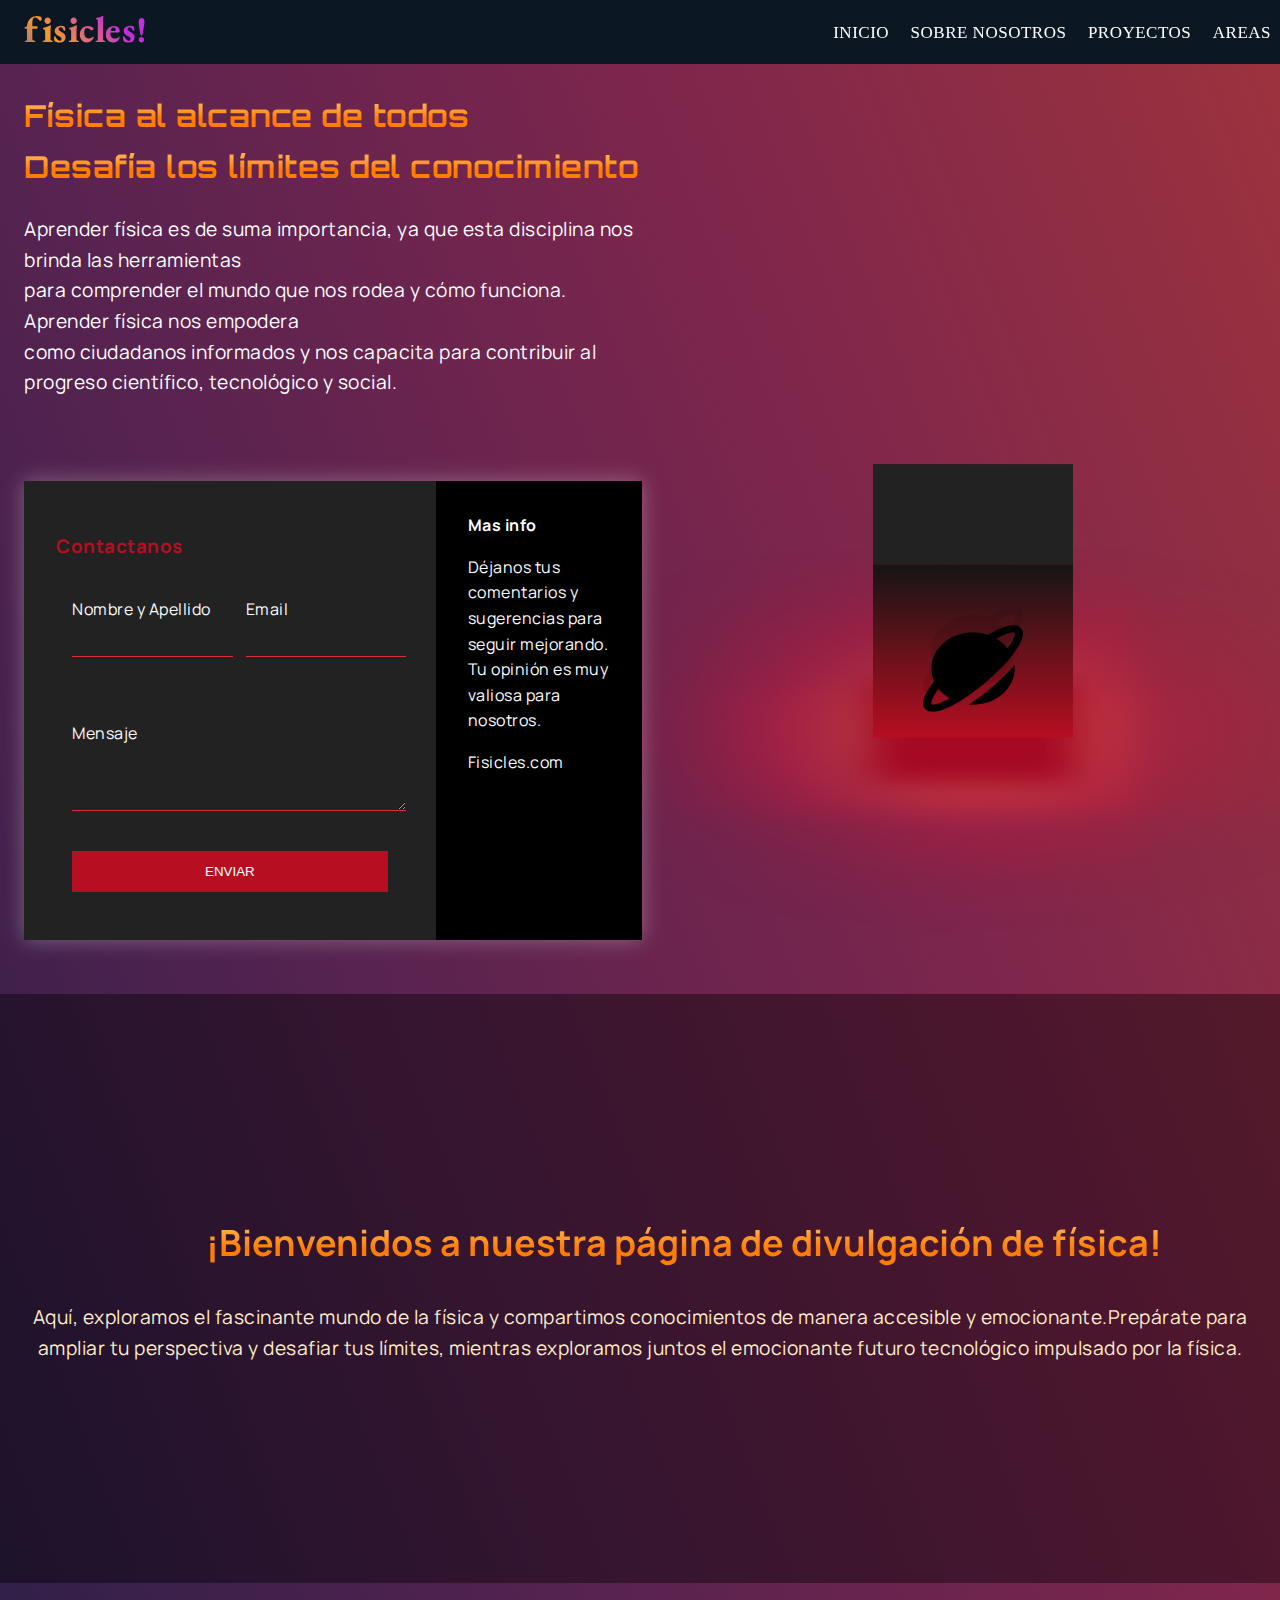
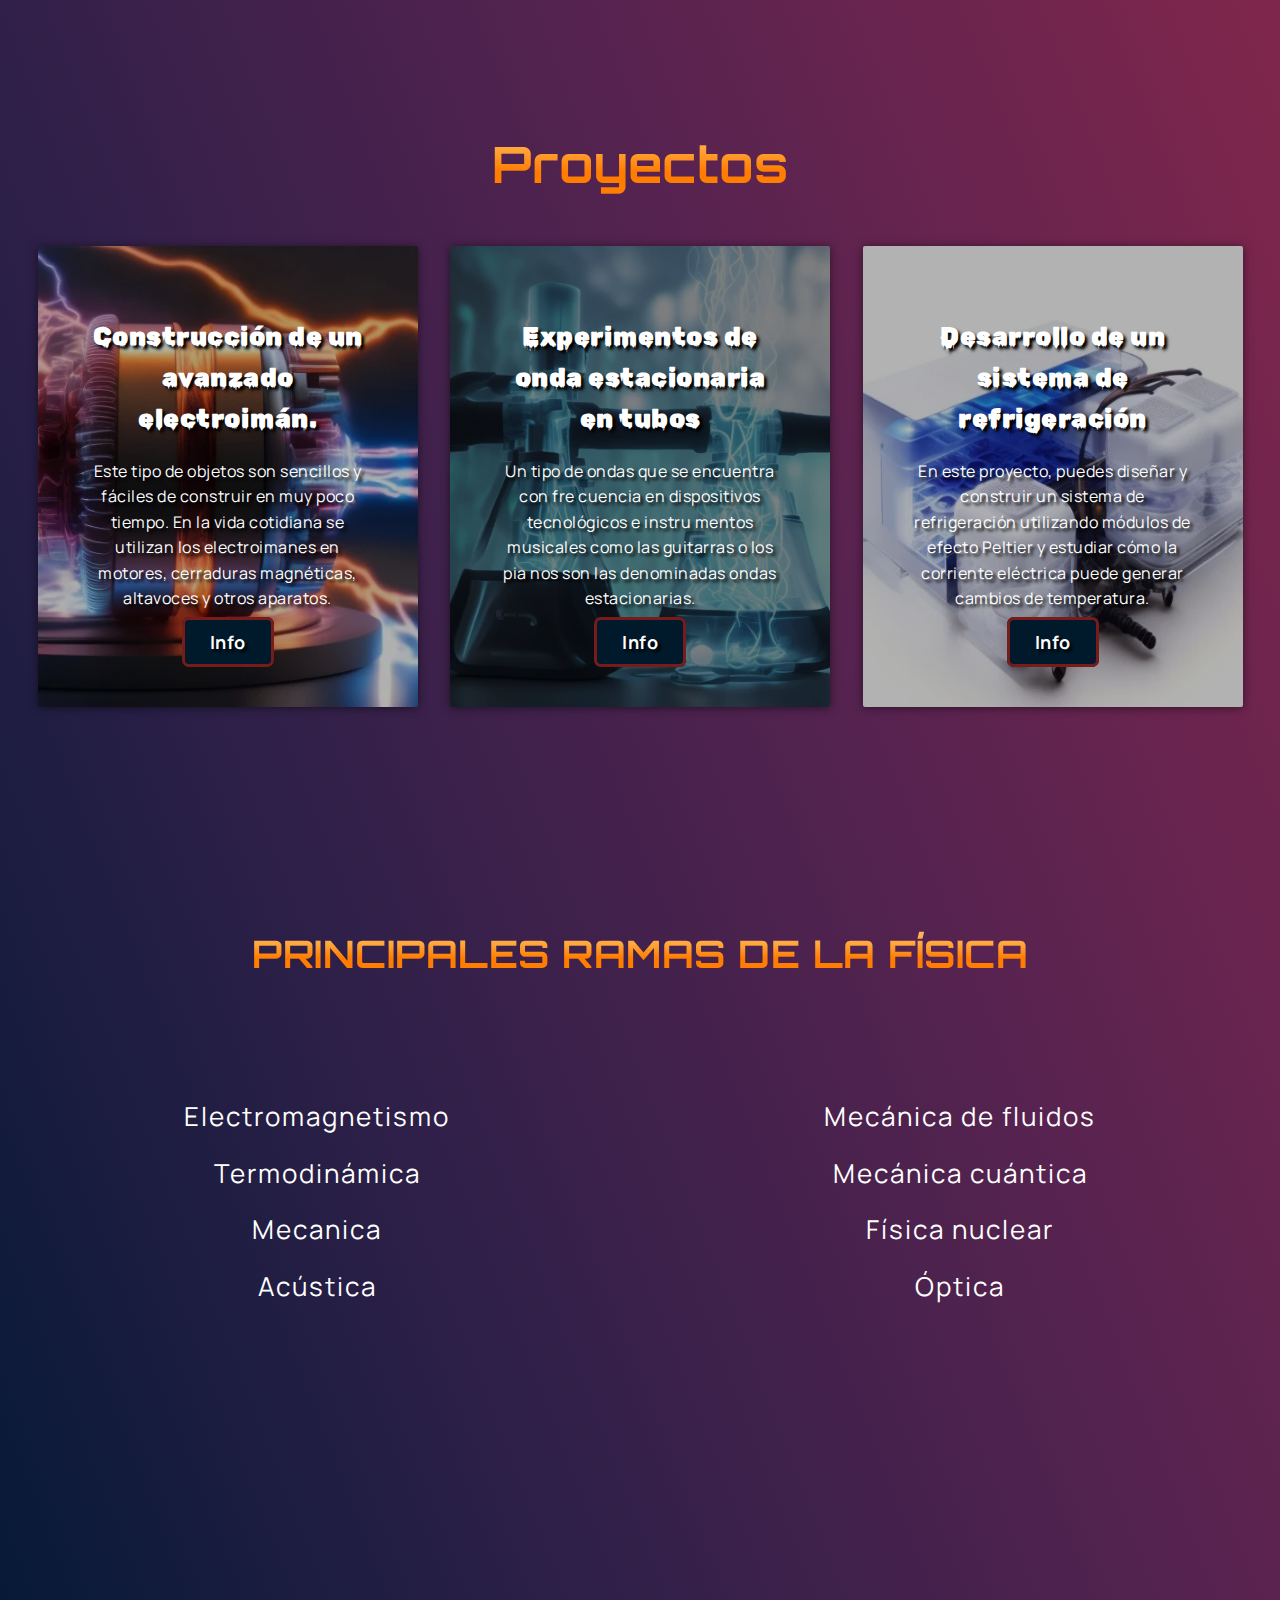
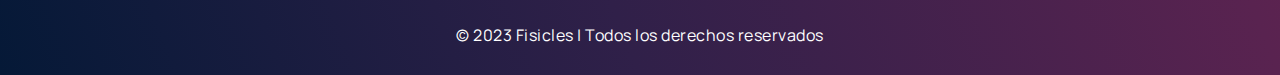
<file: index.html>
<!DOCTYPE html>
<html lang="en">
<head>
    <meta charset="UTF-8">
    <meta http-equiv="X-UA-Compatible" content="IE=edge">
    <meta name="viewport" content="width=device-width, initial-scale=1.0">
    <link href='https://unpkg.com/boxicons@2.1.4/css/boxicons.min.css' rel='stylesheet'>
    <link rel="stylesheet" href="https://cdnjs.cloudflare.com/ajax/libs/animate.css/3.7.0/animate.min.css">
   <!-- <link href="https://fonts.googleapis.com/css?family=Quicksand" rel="stylesheet">-->
    <script defer  src="https://code.jquery.com/jquery-3.7.0.min.js"></script>
    <title>fisicles!</title>
    <link rel="stylesheet" href="estilos.css">
    <link rel="stylesheet" href="Cards-and-areas-footer.css">
    <link rel="icon" href="img/atom.svg">
    <!--<link rel="preconnect" href="https://fonts.googleapis.com">
    <link rel="preconnect" href="https://fonts.gstatic.com" crossorigin>
   <link href="https://fonts.googleapis.com/css2?family=Libre+Baskerville:wght@700&family=Manrope&family=Orbitron:wght@800&family=Rubik+Iso&display=swap" rel="stylesheet">-->
</head>
<body>
    
    <script defer src="app.js"></script>

    <header>

     <section class="menu-nav grid " id="inicio" >
        
      <div class="item-n-l">
        <p class="logo-nav">fisicles!</p> 
        <button class="bars-nav" aria-label="send"> 
          <svg class="svg-nav" xmlns="http://www.w3.org/2000/svg" width="25" height="25" fill="currentColor"  viewBox="0 0 16 16">
          <path fill-rule="evenodd" d="M2.5 12a.5.5 0 0 1 .5-.5h10a.5.5 0 0 1 0 1H3a.5.5 0 0 1-.5-.5zm0-4a.5.5 0 0 1 .5-.5h10a.5.5 0 0 1 0 1H3a.5.5 0 0 1-.5-.5zm0-4a.5.5 0 0 1  .5-.5h10a.5.5 0 0 1 0 1H3a.5.5 0 0 1-.5-.5z"/>
        </svg></button>                                                   
        <nav class="nav ">
         <div class="div-nav"> 
          <a href="#navegador">Inicio</a>                                                            
          <a href="#sobrenos">Sobre Nosotros</a>   
          <a href="#proyecto">Proyectos</a>                                                        
          <a href="#areas">Areas</a>
         </div> 
        </nav>

      </div>
         
     </section>    
     </header> 
     <main>   

     <section  class="grid-banner" id="navegador">          
        <div class="item-t ">    
          <h1 class="title s-center"> 
           <span class="line-1">Física al alcance de todos</span><br>
           <span class="line-2">Desafía los límites del conocimiento</span>
          </h1>
          <p class="description s-center"> 
             Aprender física es de suma importancia, ya que esta disciplina nos brinda las herramientas<br> 
             para comprender el mundo que nos rodea y cómo funciona. Aprender física nos empodera<br> como ciudadanos informados y nos capacita para contribuir al progreso científico, tecnológico y social.
          </p>
         </div>
      <div class="content-form">

        <h2 class="logo"> <span></span></h2>

        <div class="contact-wrapper animated bounceInUp">
            <div class="contact-form">
                <h3>Contactanos</h3>
                <form action="">
                    <p class="nombre-email">
                        <label for="firstname">Nombre y Apellido</label>
                        <input id="firstname" type="text" name="fullname">
                    </p>
                    <p class="email">
                        <label  for="email">Email</label>
                        <input id="email" type="email" name="email">
                    </p>
                    <p>
                    <p class="block">
                       <label for="mensaje">Mensaje</label> 
                        <textarea id="mensaje" name="message" rows="3" cols="30"></textarea>
                    </p>
                    <p class="block">
                        <button>
                            Enviar
                        </button>
                    </p>
                </form>
            </div>
            <div class="contact-info">
                <h4>Mas info</h4>
           
                <p>Déjanos tus comentarios y sugerencias para seguir mejorando. Tu opinión es muy valiosa para nosotros.</p>
                <p><i class="fas fa-envelope-open-text"></i> Fisicles.com</p>
           </div>
        </div>
    </div>
    

 <div class="cube">
    <div class="top"></div>
    <div class="down"></div>
    <div class="side">
      <span style="--i:0;">
        <img src="img/planeta.svg">
        <img src="img/planeta.svg">
      </span>
      <span style="--i:1;">
        <img src="img/planeta.svg">
        <img src="img/planeta.svg">
      </span>
      <span style="--i:2;">
        <img src="img/planeta.svg">
        <img src="img/planeta.svg">
      </span>
      <span style="--i:3;">
        <img src="img/planeta.svg">
        <img src="img/planeta.svg">
      </span>
    </div>
  </div>

   </section>      
                           
     
        

        


        <section class="sobreno-grid" id="sobrenos">
          <div class="content-sobrenos">
            <div class="div-img"></div>
            <h2 ><span class="content-sobrenos__span">¡Bienvenidos a nuestra página de divulgación de física!</span>  </h2>
            <p>Aquí, exploramos el fascinante mundo de la física y compartimos conocimientos de 
               manera accesible y emocionante.Prepárate para ampliar tu perspectiva y desafiar tus 
               límites, mientras exploramos juntos el emocionante futuro tecnológico impulsado por la
               física.  
            </p>
         </div>  
        </section>

        <section class="proye-grid" id="proyecto" >
          
          <div class="content__proyect"> 
            <h2 >Proyectos</h2>
            <div class="content__cartas"> 
             <div class="carta ">
               <h3> Construcción de un avanzado electroimán.</h3>
               <p>Este tipo de objetos son sencillos y fáciles de construir en muy poco tiempo. En la vida cotidiana se utilizan los electroimanes en motores, cerraduras magnéticas, altavoces y otros aparatos. 
                </p>
               <a href="electroiman.html" target="_BLANK" class="boton-info">Info</a>
                            
             </div>
             <div class="carta">
               <h3>Experimentos de onda estacionaria en tubos</h3>
               <p>Un tipo de ondas que se encuentra con fre
                cuencia en dispositivos tecnológicos e instru
                mentos musicales como las guitarras o los pia
                nos son las denominadas ondas estacionarias.</p>
               <a  href="Tubos.html" target="_BLANK" type="button" class="boton-info">Info</a>
             </div>
             <div class="carta ">
               <h3>Desarrollo de un sistema de refrigeración</h3>
               <p>
               En este proyecto, puedes diseñar y construir un sistema de refrigeración utilizando módulos de efecto Peltier y estudiar cómo la corriente eléctrica puede generar cambios de temperatura. 
               </p>
               <a  href="peltier.html" target="_BLANK" class="boton-info">Info</a>
             
             </div>
           </div>
         </div>

        </section>

        <section class="area-grid" id="areas">
        <div class="content__area"> 
          <h2><span>Principales ramas de la física</span></h2>
          <ul class="ul-area-1 " >
            <li >Electromagnetismo</li>
            <li >Termodinámica</li> 
            <li>Mecanica</li> 
            <li>Acústica</li> 
          </ul>
          <ul class="ul-area-2">
            <li>Mecánica de fluidos</li> 
            <li>Mecánica cuántica</li> 
            <li>Física nuclear</li> 
            <li>Óptica</li>
          </ul>   
        </div>   
        </section>
   </main> 
     <footer class="footer">
        <p>&copy; 2023  Fisicles |  Todos los derechos reservados</p>

      </footer>
 
  
 </body>
</html>
</file>
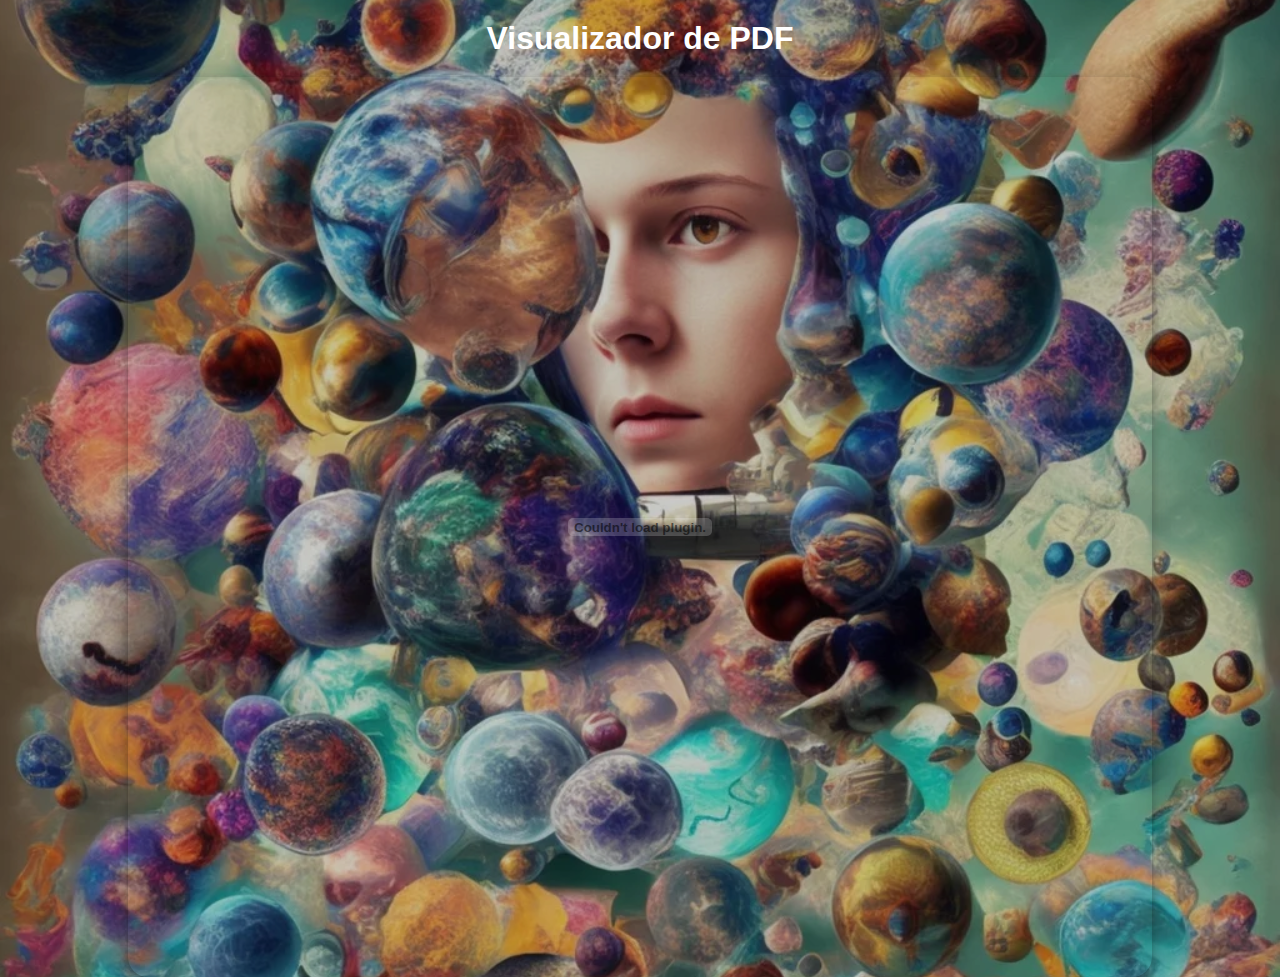
<file: electroiman.html>
<!DOCTYPE html>
<html>
  <head>
    <meta charset="utf-8" />
    <meta name="viewport" content="width=device-width, initial-scale=1" />
    <meta http-equiv="X-UA-Compatible" content="IE=edge" />
    <title>Electroiman</title>
    <link rel="stylesheet" type="text/css" href="estilos-elect.css" />
  </head>
  <body>
    <h1 class="title">Visualizador de PDF</h1>
    <object
      class="pdf-elect"
      type="application/pdf"
      data="Pdf/Electroiman.pdf"
    ></object>
  </body>
</html>
</file>
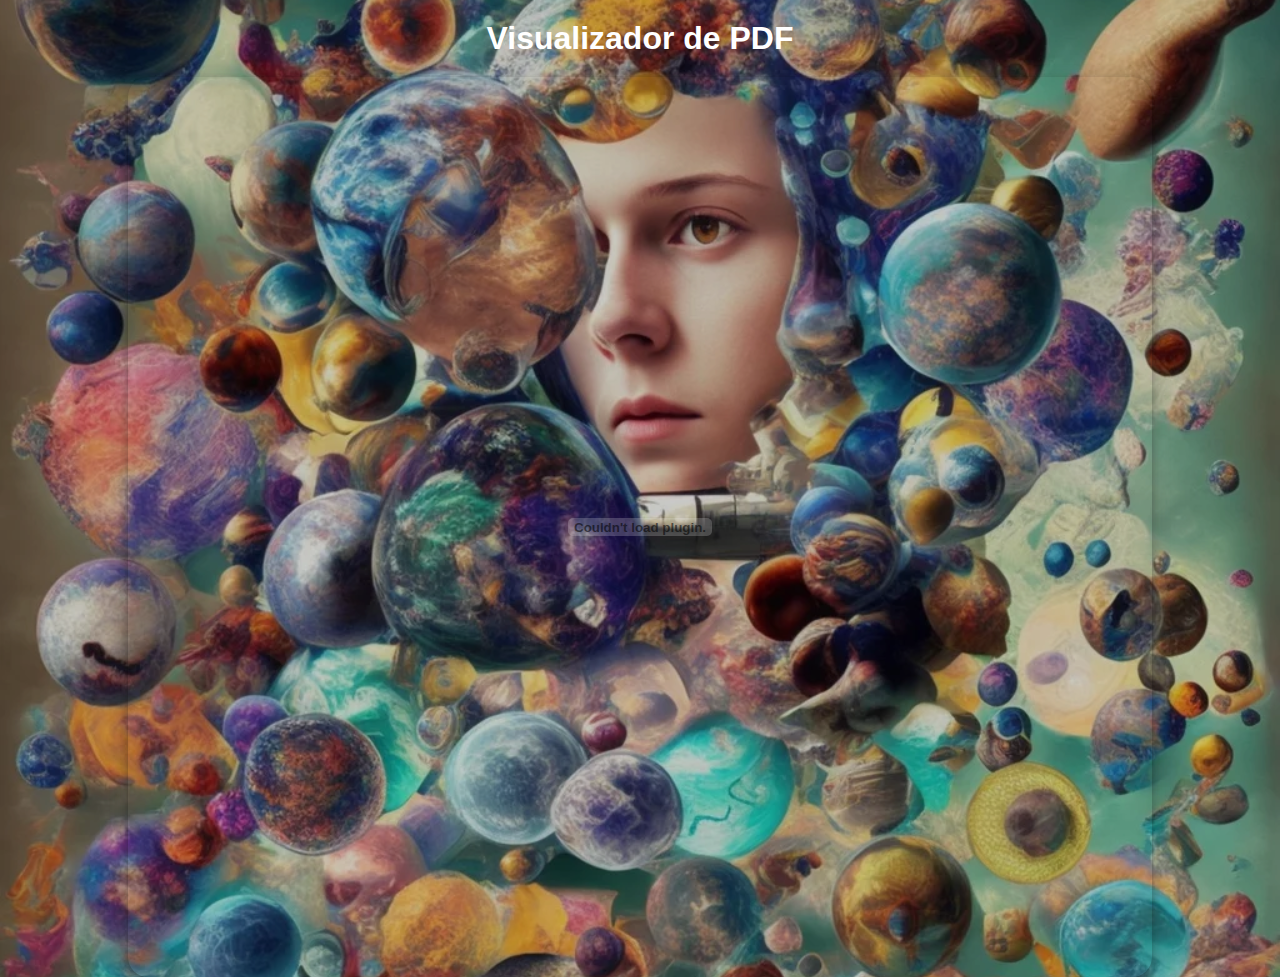
<file: peltier.html>
<!DOCTYPE html>
<html>
<head>

	<meta charset="utf-8">
	<meta name="viewport" content="width=device-width, initial-scale=1">
	<meta http-equiv="X-UA-Compatible" content="IE=edge">
	<title>Peltier</title>
	<link rel="stylesheet" type="text/css" href="estilos-pel.css">
</head>
<body>
	<h1 class="title">Visualizador de PDF</h1>
	<object class="pdf-pel" type="application/pdf" data="Pdf/peltier.pdf" ></object>


</body>
</html>
</file>
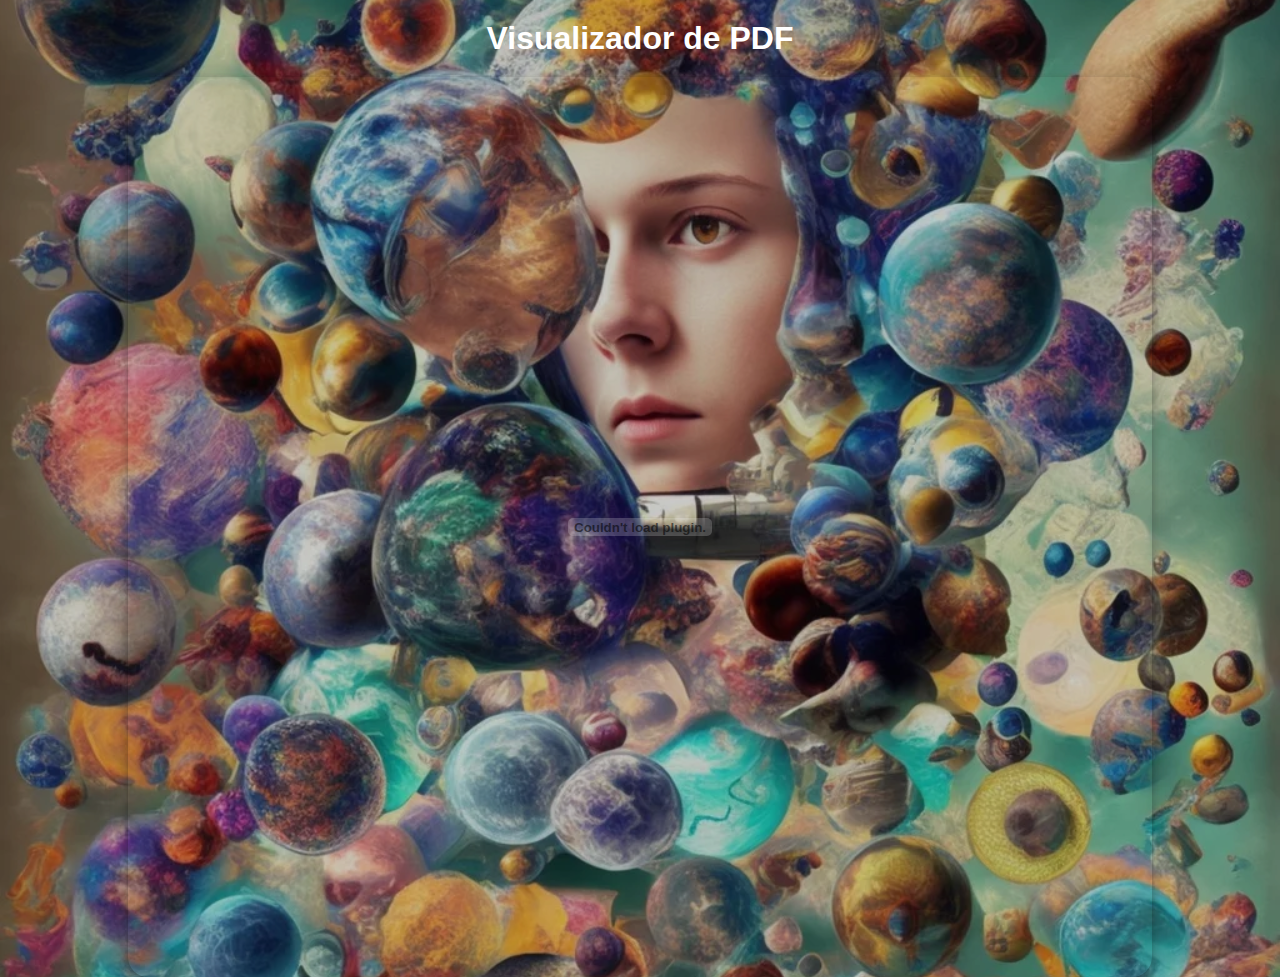
<file: Tubos.html>
<!DOCTYPE html>
<html>
<head>

	<meta charset="utf-8">
	<meta name="viewport" content="width=device-width, initial-scale=1">
	<meta http-equiv="X-UA-Compatible" content="IE=edge">
	<title>Tubos de Kundt</title>
	<link rel="stylesheet" type="text/css" href="estilos-tubos.css">
</head>
<body>
	<h1 class="title">Visualizador de PDF</h1>
	<object class="pdf-tub" type="application/pdf" data="Pdf/kundt-el bueno.pdf"></object>


</body>
</html>
</file>
<file: estilos.css>
@font-face {
    font-family: "Orbitron";
    src:
        url("/Fonts/Orbitron.woff2") format("woff2"),
        url("/Fonts/Orbitron.ttf") format("truetype");
    font-weight: bold;

}

@font-face {
    font-family: "Manrope";
    src:
        url("/Fonts/Manrope.woff2") format("woff2"),
        url("/Fonts/Manrope.ttf") format("truetype");
}

@font-face {
    font-family: "Libre Baskerville";
    src:
        url("/Fonts/LibreBaskerville.woff2") format("woff2"),
        url("/Fonts/LibreBaskerville.ttf") format("truetype");
}

@font-face {
    font-family: "Rubik";
    src:
        /* url("/Users/Sacha/Desktop/Programacion/Pagina web fisicles/Fonts/Rubik.woff2") format("woff2"),
    url("/Users/Sacha/Desktop/Programacion/Pagina web fisicles/Fonts/Rubik.ttf") format("truetype");*/
        url("/Fonts/RubikWetPaint-Regular.woff2") format("woff2"),
        url("/Fonts/RubikWetPaint-Regular.ttf") format("truetype");


}

@font-face {
    font-family: "EB Garamond";
    src:
        /* url("/Users/Sacha/Desktop/Programacion/Pagina web fisicles/Fonts/Rubik.woff2") format("woff2"),
    url("/Users/Sacha/Desktop/Programacion/Pagina web fisicles/Fonts/Rubik.ttf") format("truetype");*/
        url("/Fonts/EBGaramond-ExtraBold.woff2") format("woff2"),
        url("/Fonts/RubikWetPaint-Regular.ttf") format("truetype");


}


html,
body {

    margin: 0;
    font-family: "Manrope", sans-serif;
    line-height: 1.6;
    letter-spacing: .5px;
}

body{
    background-image: linear-gradient(to right top, #051937, #302049, #592350, #7f264c, #9d333d);
    
}
  


.s-center {
    text-align: center;
}



.grid-banner {
    display: grid;
    grid-template-columns: 1.3fr 1.2fr;
    grid-template-rows: 0.7fr 1.3fr;
}

.content-form {
    grid-column: 1 / 2;
    grid-row: 2 / 3;
}




/*Menu-nav*/
.menu-nav {
    position: fixed;
    width: 100%;
    z-index: 100;
}

.logo-nav {
    margin: 0;
    padding: 0px 1.5rem .3125rem 1.5rem;
    font-size: 2.313em;
    font-weight: bold;
    font-family: "EB Garamond", serif;
    /*background: linear-gradient(to right, #EAC102 18%, #BF930D 20%, #E5BE01 44%, #EFB810 17%);
             -webkit-text-fill-color: transparent;
             -webkit-background-clip: text;*/
    color: #3a4eff;
    background-image: -webkit-linear-gradient(45deg, #3a4eff 0%, #f99a27 33%, #c22edb 67%);
    background-clip: text;
    -webkit-background-clip: text;
    -text-fill-color: transparent;
    -webkit-text-fill-color: transparent;


}

.bars-nav {
    display: none;
}


.svg-nav {
    height: 2em;
    width: 2em;
    margin: 0;
    background-color: none;
}

.item-n-l {
    display: flex;
    flex-direction: column;
    flex-flow: row wrap;
    justify-content: space-between;
    align-items: center;
    /* background-color:blueviolet;*/
    width: 100%;

    background-color: rgb(11 24 35);
}



.nav a {
    text-decoration: none;
    padding: 0 .5625rem;
    color: #fff;
    text-transform: uppercase;
    font-family: serif;

    font-size: 1.0625em
}

@media screen and (max-width:622px) {
    header .nav {
        width: 100%;
        /*display:none*/
        height: 0;
    }


    /* activacion del menu desplegable*/
    header .nav.active {
        /*display: block;*/
        height: 40vh;
        background-color: rgba(0, 0, 0, 1);
    }

    /*aparicion del texto cuando se desplega sino con fixed puesto no funciona , no se oculta */


    header .nav.active a {
        text-decoration: none;
        padding: 0 .5625rem;
        color: #fff;
        text-transform: uppercase;
        font-family: serif;
        display: initial;
        font-size: 1.1875em;
        box-shadow: 0px 0px 3.125rem #17a2ff
    }

    /*esfumado azul de las letras */


    .bars-nav {
        display: block;
    }

    .div-nav {
        display: flex;
        flex-direction: column;
        align-items: center;
        justify-items: center;
        row-gap: 20px;
    }




    .nav a {
        margin: 1rem 0;
        display: none;
    }



}

/*Menu-nav*/


/*titulo del banner*/

.item-t {
    padding: 0 1.5rem;
}

.title {
    font-family: Orbitron, sans-serif;
    color: #FFECCB;
    margin-top: 5.625rem
}

.line-1,
.line-2 {
    font-size: 1.9rem;
    background: #FFB76B;
    background: linear-gradient(to bottom, #FFB76B 0%, #FFA73D 30%, #FF7C00 60%, #FF7F04 100%);
    background-clip: text;
    -webkit-background-clip: text;
    -webkit-text-fill-color: transparent;
}

.description {
    font-size: 1.2rem;
    color: #fff;
    /*background-color:lightseagreen;*/
}


@media screen and (min-width:1200px) {
    .s-center {
        text-align: left;
    }
}

@media screen and (min-width:1099px) {
    .item-t {
        padding-left: 24px;
    }
}

@media screen and (max-width: 1200px) {
    .item-t {
        grid-column: 1 / 3
    }
}



/*Menu-nav*/



/*formulario*/

.content-form {
    /*1170px;*/
    min-width: 555px;
    margin-left: auto;
    margin-right: auto;
    padding: 1.5em;
    z-index: 1;


}

ul {
    list-style: none;
    padding: 0;
}

.logo {
    text-align: center;
    font-size: 3em;
}

.logo span {
    color: #B70E21;
}

.contact-wrapper {
    box-shadow: 0 0 20px 0 rgba(255, 255, 255, .3);

}

.contact-wrapper>* {
    padding: 1em;
}

.contact-form {
    background: #222222;
}

.contact-form h3 {
    color: #B70E21;

}

.contact-form form {
    display: grid;
    grid-template-columns: 1fr 1fr;
}

.contact-form form label {
    display: block;
}

.contact-form form p {
    margin: 0;
    padding: 1em;
    color: #fff;
}

.contact-form form .block {
    grid-column: 1 / 3;
}

.contact-form form button,
.contact-form form input,
.contact-form form textarea {
    width: 100%;
    padding: .7em;
    border: none;
    background: none;
    outline: 0;
    color: #fff;
    border-bottom: 1px solid #d63031;
}

.contact-form form button {
    background: #B70E21;
    border: 0;
    text-transform: uppercase;
    padding: 1em;
}

.contact-form form button:hover,
.contact-form form button:focus {
    background: #811723;
    /*#d63031;*/
    color: #000;
    transition: background-color 1s ease-out;
    outline: 0;
}

/* CONTACT INFO */
.contact-info {
    background: #000;
}

.contact-info h4,
.contact-info ul,
.contact-info p {
    text-align: center;
    margin: 0 0 1rem 0;
    color: #fff;
}

/* LARGE SIZE */
@media(min-width:1200px) {

    .contact-wrapper {
        display: grid;
        grid-template-columns: 2fr 1fr;
    }

    .contact-wrapper>* {
        padding: 2em;
    }

    .contact-info h4,
    .contact-info ul,
    .contact-info p {
        text-align: left;
    }
}

@media screen and (max-width: 1200px) {
    .grid-banner {
        display: grid;
        grid-template-columns: 1fr 1fr;
        grid-template-rows: 1fr;
    }



    @media screen and (max-width:1099px) {
        .content-form {
            grid-column: 1 / 3;
            grid-row: 2 / 3;
            min-width: none;
            max-width: 603px;
            justify-content: center;
        }
    }
}

@media screen and (max-width:622px) {
    .content-form {
        min-width: 0;
    }

    .email{
        grid-column:1 / 3 ;
        grid-row: 2/ 3;
        
    }

    .nombre-email{grid-column:1 / 3 ;}
}

/*fin del formulario*/

/*segunda parte "sobre nosotros"*/

.content-sobrenos {
    background-color: rgba(0, 0, 0, .4);
    color: #FFECCB;
    ;
    text-align: center;
    padding: 200px 12px;
    margin-top: 30px;
}

.content-sobrenos__span {
    display: inline-block;
    font-size: 36px;
    white-space: nowrap;
    border-right: none;
    width: 56ch;
    animation: typing 7.5s steps(147) infinite normal both, blink .8s steps(1) infinite;
    overflow: hidden;
    letter-spacing: 0;
    background: #FFB76B;
    background: linear-gradient(to bottom, #FFB76B 0%, #FFA73D 30%, #FF7C00 60%, #FF7F04 100%);
    background-clip: text;
    -webkit-background-clip: text;
    -webkit-text-fill-color: transparent;
}

.content-sobrenos p {
    font-size: 1.2rem
}

@keyframes typing {
    0% {
        width: 0;
    }

    50% {
        border-right:none;
    }

    60% {
        border-right: none;
    }

    100% {
        width: 100%;
        border-right: none;
    }

}






@keyframes blink {
    50% {
        border-color: transparent;
    }


}

@media screen and (min-width:375px) and (max-width:1100px) {
    .content-sobrenos__span {
        display: inline;
        white-space: normal;
        border-right: none;
        width: 56ch;

        animation: none;


        overflow: none;
    }
}


    /* Fin segunda parte "sobre nosotros" */
</file>
<file: Cards-and-areas-footer.css>
/*inicio de cartas*/

.content__proyect {
  display: flex;
  flex-direction: column;
  /*background:lightblue;*/
  padding: 100px 15px;
  text-align: center;
}

.content__proyect h2 {
  font-size: 50px;
  font-family: Orbitron;
  background-color: #ccc;
  background: #ffb76b;
  background: linear-gradient(
    to bottom,
    #ffb76b 0%,
    #ffa73d 30%,
    #ff7c00 60%,
    #ff7f04 100%
  );
   background-clip: text;
  -webkit-background-clip: text;
  -webkit-text-fill-color: transparent;
}

.content__cartas {
  display: flex;
  gap: 25px;
  flex-wrap: wrap;
  justify-content: space-evenly;
  text-align: center;
}

.boton-info {
  position: relative;
  text-decoration: none;
  color: #fff;
  background-color: #001a2b;
  padding: 10px 25px;
  font-size: 18px;
  font-weight: bold;
  border-radius: 7px;
  transition: all 0.4s ease;
}

.boton-info {
  border: 3px solid #771b1b;
}

.boton-info:hover {
  background-color: #001a2b;
  box-shadow: 0 0 20px #17a2ff;
  border-color: #17a2ff;
}

.carta {
  width: 100%;
  height: 100%;
  max-width: 350px;
  max-height: 370px;
  border-radius: 2px;
  background-position: center center;
  background-size: cover;
  background-repeat: no-repeat;
  padding: 50px;
  color: #fff;
  box-shadow: 0px 1px 10px rgba(0, 0, 0, 0.5);
  transition: all 400ms ease;
  text-shadow: 3px 3px 3px black;
}

.carta:hover {
  box-shadow: 10px 10px 20px rgba(0, 0, 0, 0.4);
  transform: translateY(-3%);
}

@media screen and (min-width: 800px) {
  .carta {
    max-width: 280px;
  }
  .content__cartas {
    gap: 10px;
  }
}

.carta h3 {
  font-size: 1.6em;
  margin-top: 20px;
  margin-bottom: 20px;
  font-family: rubik;
  font-weight: 400;
}

.carta p {
  display: block;
  text-align: center;
}

.carta:first-child {
  background-image: linear-gradient(
      0deg,
      rgba(0, 0, 0, 0.3),
      rgba(0, 0, 0, 0.3)
    ),
    url('img/electroiman4.webp');
}

.carta:nth-child(2) {
  background-image: linear-gradient(
      0deg,
      rgba(0, 0, 0, 0.5),
      rgba(0, 0, 0, 0.5)
    ),
    url('img/tubos3.webp');
}

.carta:nth-child(3) {
  background-image: linear-gradient(
      0deg,
      rgba(0, 0, 0, 0.3),
      rgba(0, 0, 0, 0.3)
    ),
    url("img/peltier1.webp");
}

/*fin de cartas*/

/*inicio de areas */

.content__area {
  display: grid;
  grid-template-columns: 1fr;
  grid-template-rows: 1fr, 2fr;
  color: #fff;
  font-size: 20px;
}

.content__area h2 {
  display: block;
  font-family: orbitron;
  font-weight: bold;
  grid-row: 1 / 2;
  justify-self: center;
  align-self: center;
  font-size: 24px;
  text-align: center;
  margin-bottom: 0;
  text-transform: uppercase;
}

.content__area span {
  background: #ffb76b;
  background: linear-gradient(
    to bottom,
    #ffb76b 0%,
    #ffa73d 30%,
    #ff7c00 60%,
    #ff7f04 100%
  );
  background-clip: text;
  -webkit-background-clip: text;
  -webkit-text-fill-color: transparent;
}

.ul-area-1 {
  padding-right: 6px;
  text-align: center;
}

.ul-area-2 {
  text-align: center;
}

@media screen and (min-width: 600px) {
  .content__area {
    display: grid;
    grid-template-columns: repeat(2, 1fr);
    grid-template-rows: repeat(3, 1fr);
  }

  .content__area h2 {
    display: block;
    grid-row: 1 / 2;
    grid-column: 1 / 3;
    justify-self: center;
    align-self: center;
    font-size: 28px;
  }

  @media screen and (min-width: 1200px) {
    .content__area h2 {
      font-size: 38px;
    }
    .ul-area-1,
    .ul-area-2 {
      font-size: 26px;
    }
  }

  .ul-area-1 {
    align-self: center;
    justify-self: center;
    letter-spacing: 2px;
    display: grid;
    gap: 15px;
  }

  .ul-area-2 {
    align-self: center;
    justify-self: center;
    letter-spacing: 2px;
    display: grid;
    gap: 15px;
  }
}

/*
    



                                         



                               grid-template-columns: repeat(auto-fit,minmax(100px , 1fr));
                grid-template-rows: repeat(auto-fill,min(200px, 1fr));    






.content__area{display: grid;
               grid-template-columns: repeat(2, 1fr);
               grid-template-rows: repeat(3, 1fr);}
 
.content__area h2{  display: block; 
                    grid-row: 1 / 2;
 	                grid-column:1 / 3;
 	                justify-self:center;
 	                align-self:center; }

.ul-area-1{align-self:center;
           justify-self:center;  }

.ul-area-2{align-self:center;

           justify-self:center;  } */

.cube {
  box-sizing: border-box;
  position: relative;
  width: 200px;
  height: 200px;
  transform-style: preserve-3d;
  transform: rotateX(-30deg);
  animation: animate 10s linear infinite;
  grid-column: 2 / 3;
  grid-row: 2 / 3;
  align-self: center;
  justify-self: center;
  top: -90px;
}

.cube .side:hover {
  animation: shake-horizontal 0.8s linear both infinite;
}
@keyframes shake-horizontal {
  0%,
  100% {
    transform: translateX(0);
  }
  10%,
  30%,
  50%,
  70% {
    transform: translateX(-10px);
  }
  20%,
  40%,
  60% {
    transform: translateX(10px);
  }
  80% {
    transform: translateX(8px);
  }
  90% {
    transform: translateX(-8px);
  }
}

.side {
  position: absolute;
  width: 100%;
  height: 100%;
  transform-style: preserve-3d;
}

@keyframes animate {
  0% {
    transform: rotateX(-30deg) rotateY(0deg);
  }
  100% {
    transform: rotateX(-30deg) rotateY(360deg);
  }
}

.cube .side span {
  position: absolute;
  width: 100%;
  height: 100%;
  background: linear-gradient(#151515, #b70e21);
  opacity: 1;
  display: flex;
  justify-content: center;
  align-items: center;
  transform-style: preserve-3d;
}

.cube .side span img {
  position: absolute;
  width: 100px;
  height: 100px;
  transform: translateZ(35px);
}

.cube .side span img:nth-child(1) {
  transform: translateZ(0);
  opacity: 0.08;
}

.cube .side span:nth-child(1) {
  transform: translateZ(100px);
}

.cube .side span:nth-child(2) {
  transform: translateZ(-100px) rotateY(180deg);
}

.cube .side span:nth-child(3) {
  transform: rotateY(90deg) translateZ(100px);
}

.cube .side span:nth-child(4) {
  transform: rotateY(-90deg) translateZ(100px);
}

.top {
  position: absolute;
  top: 0;
  left: 0;
  width: 200px;
  height: 200px;
  background: #222;
  transform: rotateX(90deg) translateZ(100px);
}

.down {
  content: "";
  position: absolute;
  top: 0;
  left: 0;
  width: 200px;
  height: 200px;
  background: #a50923;
  transform: rotateX(90deg) translateZ(-150px);
  filter: blur(20px);
  box-shadow: 0 0 120px rgba(0, 255, 0,0.2), 0 0 200px rgb(229 54 73), 0 0 300px rgb(235 19 96), 0 0 400px rgb(238 7 29), 0 0 500px #d63031;
}

@media screen and (max-width: 1099px) {
  .cube {
   display: none;
  }
} /*puede traer conflictos , desaparece de la vista nomas */

.footer {
  color: #fff;
  text-align: center;
  padding: 10px 0;
  position: relative;
  bottom: 0;
  width: 100%;
}

@media screen and (max-width: 500px) {
  .footer p {
    margin-bottom: 0;
  }
}
</file>
<file: estilos-elect.css>
*{margin:0;
  padding:0;
   }

body{background-image: url("img/fondo1.webp")  ;
          background-position:center center;
          background-repeat:no-repeat ;
          background-size: cover;
          background-attachment:fixed ;
          background-color:rgba(0, 0, 0, .2) ;
          background-blend-mode:darken ; }


.pdf-elect{margin:auto;
           display:block; 
           width:80%;
           height:100vh;
           border-radius:20px;
           box-shadow: 0 4px 8px 0 rgba(0,0,0, 0.2) ,
                       0 6px 20px 0 rgba(0 , 0 , 0 , 0.19);
             }


.title{text-align:center;
       padding:20px;
       font-family:"arial";
       color:#fff;}             

@media screen and (max-width: 500px) {
    /* Estilos específicos para pantallas pequeñas */
    .pdf-elect {
       width: 340px;
       height: 600px;
    } }
</file>
<file: estilos-pel.css>
*{margin:0;
  padding:0;
   }

body{background-image: url("img/fondo1.webp")  ;
          background-position:center center;
          background-repeat:no-repeat ;
          background-size: cover;
          background-attachment:fixed ;
          background-color:rgba(0, 0, 0, .2) ;
          background-blend-mode:darken ; }


.pdf-pel{  margin:auto;
           display:block; 
           width:80% ;
           height:100vh;
           border-radius:20px;
           box-shadow: 0 4px 8px 0 rgba(0,0,0, 0.2) ,
                       0 6px 20px 0 rgba(0 , 0 , 0 , 0.19);
             }


.title{text-align:center;
       padding:20px;
       font-family:"arial";
       color:#fff;}  



 @media screen and (max-width: 500px) {
    /* Estilos específicos para pantallas pequeñas */
    .pdf-pel {
       width: 340px;
       height: 600px;
    }
}
</file>
<file: estilos-tubos.css>
*{margin:0;
  padding:0;
   }

body{background-image: url("img/fondo1.webp")  ;
          background-position:center center;
          background-repeat:no-repeat ;
          background-size: cover;
          background-attachment:fixed ;
          background-color:rgba(0, 0, 0, .2) ;
          background-blend-mode:darken ; }


.pdf-tub{margin:auto;
           display:block; 
           width:80%;
           height:100vh;
           border-radius:20px;
           box-shadow: 0 4px 8px 0 rgba(0,0,0, 0.2) ,
                       0 6px 20px 0 rgba(0 , 0 , 0 , 0.19);
             }


.title{text-align:center;
       padding:20px;
       font-family:"arial";
       color:#fff;}             

@media screen and (max-width: 500px) {
    /* Estilos específicos para pantallas pequeñas */
    .pdf-tubos {
       width: 340px;
       height: 600px;
    }}
</file>
